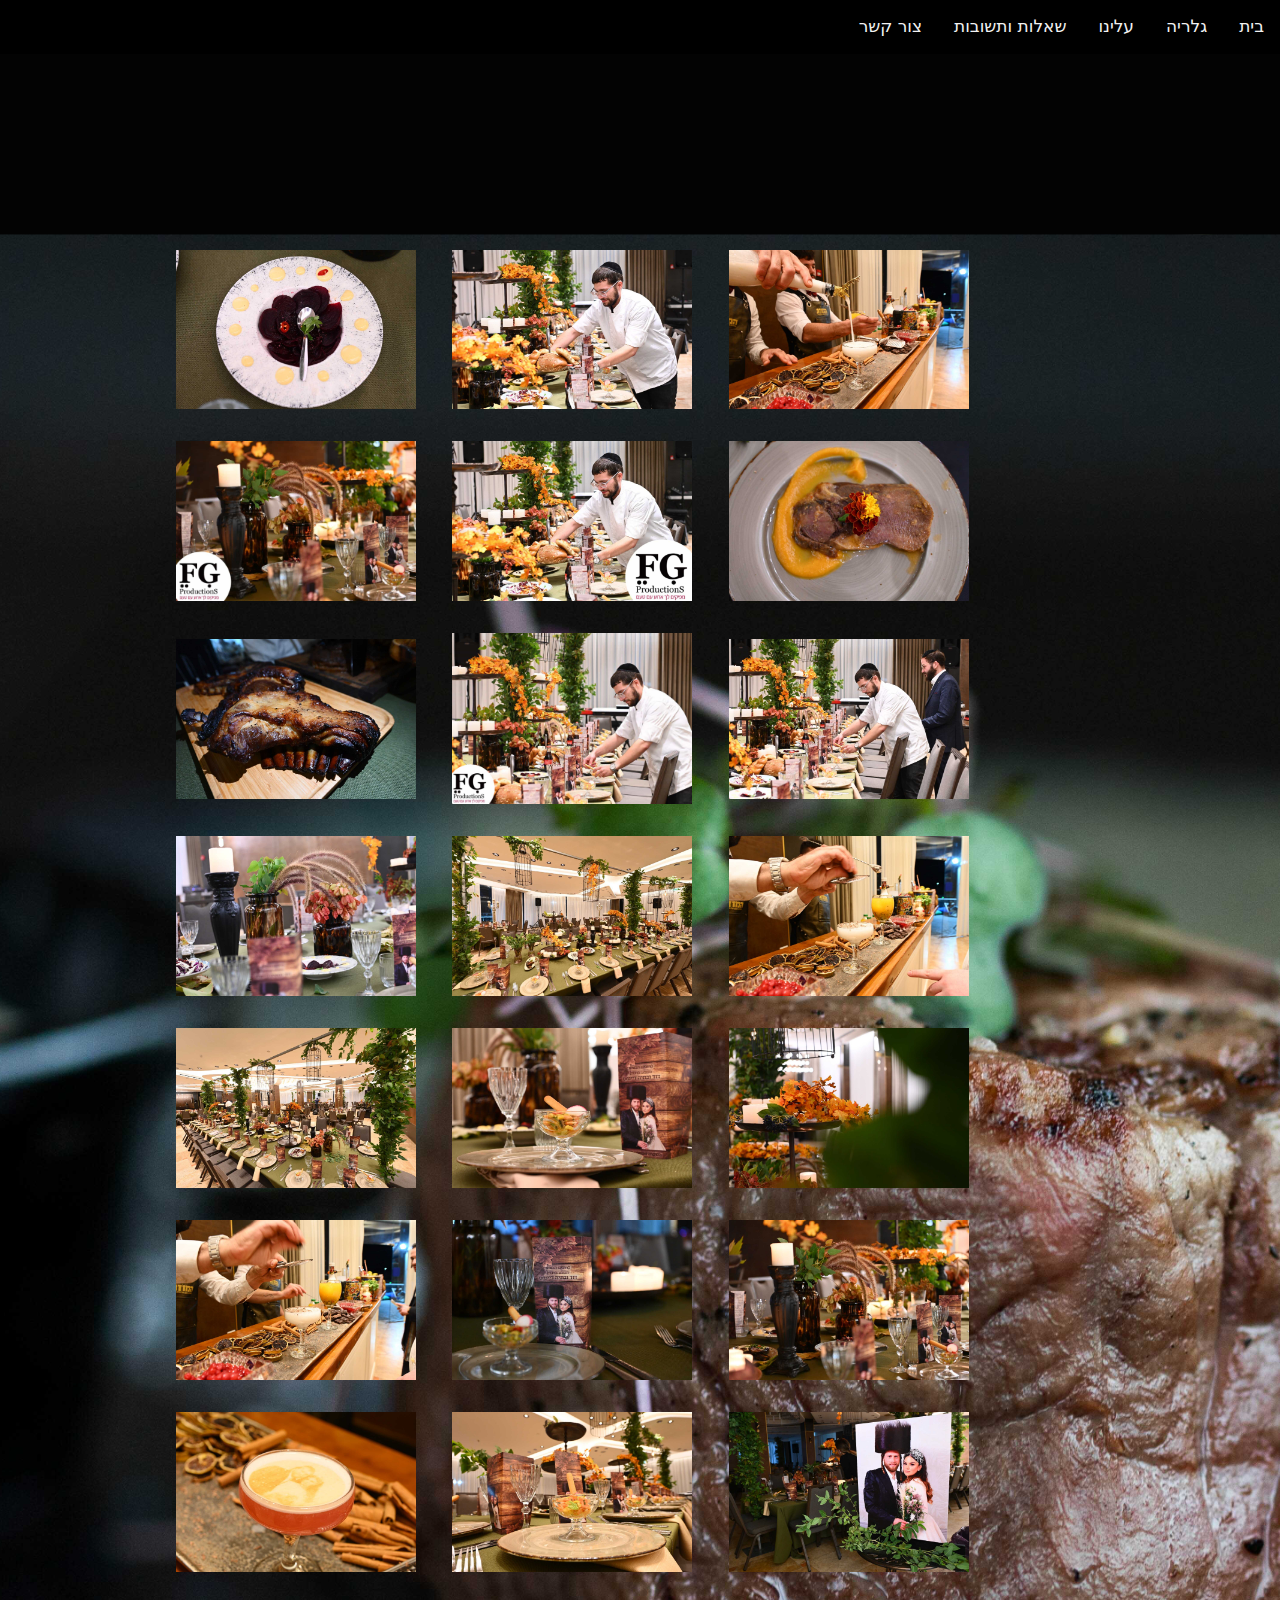
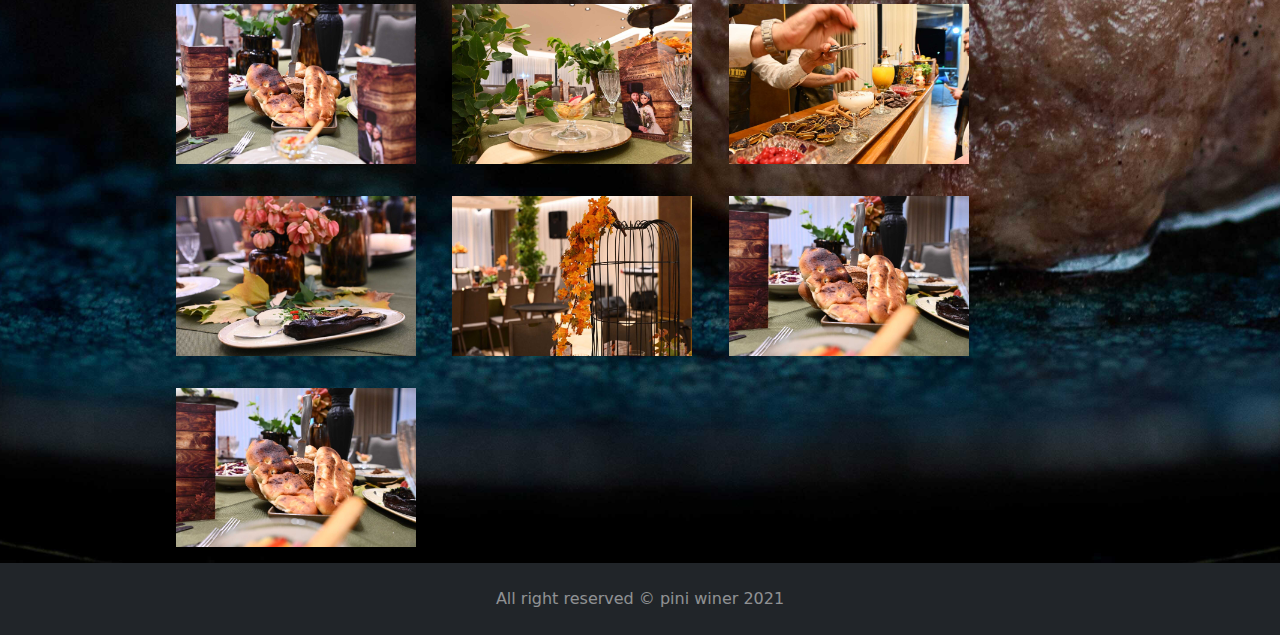
<file: gallery.html>
<!DOCTYPE html>
<html lang="en">

<head>
  <meta charset="UTF-8">
  <meta http-equiv="X-UA-Compatible" content="IE=edge">
  <meta name="viewport" content="width=device-width, initial-scale=1.0">
  <title>gallery</title>
  <link rel="stylesheet" href="https://cdnjs.cloudflare.com/ajax/libs/font-awesome/4.7.0/css/font-awesome.min.css">
  <link rel="stylesheet" href="bootstrap.min.css">
  <link href="https://unpkg.com/aos@2.3.1/dist/aos.css" rel="stylesheet">
  <link href="lightbox.css" rel="stylesheet" />
<link rel="stylesheet" href="https://cdnjs.cloudflare.com/ajax/libs/font-awesome/4.7.0/css/font-awesome.min.css">

  
  <link rel="stylesheet" href="try.css">
  <script src="bar.js"></script>
</head>


<div class="topnav text-end" id="myTopnav">
  
  <a href="index.html">בית</a>
   <a href="gallery.html">גלריה</a>
    <a href="about.html">עלינו</a>
   <a href="faq.html">שאלות ותשובות</a>
   <a href="connect.html">צור קשר</a>
  <a href="javascript:void(0);" class="icon" onclick="myFunction()">
    <i class="fa fa-bars"></i>
  </a>
</div>
<div class="strip container-fluid d-flex ">
  <div class=" container life">
    <h1 class="display-2 ">The life of meat</h1>
  </div>
</div>
</div>
  <section>
   
   
    <main>

    
    <div class="w-75 m-auto">
     
      <a class="example-image-link" href="gallery/1` (1).jpeg" data-lightbox="roadtrip" data-title="אירועים"><img class="example-image col-3  m-3  " src="gallery/1` (1).jpeg" alt="" /></a>
      <a class="example-image-link" href="gallery/1` (2).jpeg" data-lightbox="roadtrip" data-title="אירועים"><img class="example-image col-3  m-3  " src="gallery/1` (2).jpeg" alt="" /></a>
      <a class="example-image-link" href="gallery/1` (3).jpeg" data-lightbox="roadtrip" data-title="אירועים"><img class="example-image col-3  m-3  " src="gallery/1` (3).jpeg" alt="" /></a>
      <a class="example-image-link" href="gallery/1` (4).jpeg" data-lightbox="roadtrip" data-title="אירועים"><img class="example-image col-3  m-3  " src="gallery/1` (4).jpeg" alt="" /></a>
      <a class="example-image-link" href="gallery/1` (5).jpeg" data-lightbox="roadtrip" data-title="אירועים"><img class="example-image col-3  m-3  " src="gallery/1` (5).jpeg" alt="" /></a>
      <a class="example-image-link" href="gallery/1` (6).jpeg" data-lightbox="roadtrip" data-title="אירועים"><img class="example-image col-3  m-3  " src="gallery/1` (6).jpeg" alt="" /></a>
      <a class="example-image-link" href="gallery/1` (7).jpeg" data-lightbox="roadtrip" data-title="אירועים"><img class="example-image col-3  m-3  " src="gallery/1` (7).jpeg" alt="" /></a>
      <a class="example-image-link" href="gallery/1` (8).jpeg" data-lightbox="roadtrip" data-title="אירועים"><img class="example-image col-3  m-3  " src="gallery/1` (8).jpeg" alt="" /></a>
      <a class="example-image-link" href="gallery/1` (9).jpeg" data-lightbox="roadtrip" data-title="אירועים"><img class="example-image col-3  m-3  " src="gallery/1` (9).jpeg" alt="" /></a>
      <a class="example-image-link" href="gallery/1` (10).jpeg" data-lightbox="roadtrip" data-title="אירועים"><img class="example-image col-3  m-3  " src="gallery/1` (10).jpeg" alt="" /></a>
      <a class="example-image-link" href="gallery/1` (11).jpeg" data-lightbox="roadtrip" data-title="אירועים"><img class="example-image col-3  m-3  " src="gallery/1` (11).jpeg" alt="" /></a>
      <a class="example-image-link" href="gallery/1` (12).jpeg" data-lightbox="roadtrip" data-title="אירועים"><img class="example-image col-3  m-3  " src="gallery/1` (12).jpeg" alt="" /></a>
      <a class="example-image-link" href="gallery/1` (13).jpeg" data-lightbox="roadtrip" data-title="אירועים"><img class="example-image col-3  m-3  " src="gallery/1` (13).jpeg" alt="" /></a>
      <a class="example-image-link" href="gallery/1` (14).jpeg" data-lightbox="roadtrip" data-title="אירועים"><img class="example-image col-3  m-3  " src="gallery/1` (14).jpeg" alt="" /></a>
      <a class="example-image-link" href="gallery/1` (15).jpeg" data-lightbox="roadtrip" data-title="אירועים"><img class="example-image col-3  m-3  " src="gallery/1` (15).jpeg" alt="" /></a>
      <a class="example-image-link" href="gallery/1` (16).jpeg" data-lightbox="roadtrip" data-title="אירועים"><img class="example-image col-3  m-3  " src="gallery/1` (16).jpeg" alt="" /></a>
      <a class="example-image-link" href="gallery/1` (17).jpeg" data-lightbox="roadtrip" data-title="אירועים"><img class="example-image col-3  m-3  " src="gallery/1` (17).jpeg" alt="" /></a>
      <a class="example-image-link" href="gallery/1` (18).jpeg" data-lightbox="roadtrip" data-title="אירועים"><img class="example-image col-3  m-3  " src="gallery/1` (18).jpeg" alt="" /></a>
      <a class="example-image-link" href="gallery/1` (19).jpeg" data-lightbox="roadtrip" data-title="אירועים"><img class="example-image col-3  m-3  " src="gallery/1` (19).jpeg" alt="" /></a>
      <a class="example-image-link" href="gallery/1` (20).jpeg" data-lightbox="roadtrip" data-title="אירועים"><img class="example-image col-3  m-3  " src="gallery/1` (20).jpeg" alt="" /></a>
      <a class="example-image-link" href="gallery/1` (21).jpeg" data-lightbox="roadtrip" data-title="אירועים"><img class="example-image col-3  m-3  " src="gallery/1` (21).jpeg" alt="" /></a>
      <a class="example-image-link" href="gallery/1` (22).jpeg" data-lightbox="roadtrip" data-title="אירועים"><img class="example-image col-3  m-3  " src="gallery/1` (22).jpeg" alt="" /></a>
      <a class="example-image-link" href="gallery/1` (23).jpeg" data-lightbox="roadtrip" data-title="אירועים"><img class="example-image col-3  m-3  " src="gallery/1` (23).jpeg" alt="" /></a>
      <a class="example-image-link" href="gallery/1` (24).jpeg" data-lightbox="roadtrip" data-title="אירועים"><img class="example-image col-3  m-3  " src="gallery/1` (24).jpeg" alt="" /></a>
      <a class="example-image-link" href="gallery/1` (25).jpeg" data-lightbox="roadtrip" data-title="אירועים"><img class="example-image col-3  m-3  " src="gallery/1` (25).jpeg" alt="" /></a>
      <a class="example-image-link" href="gallery/1` (26).jpeg" data-lightbox="roadtrip" data-title="אירועים"><img class="example-image col-3  m-3  " src="gallery/1` (26).jpeg" alt="" /></a>
      <a class="example-image-link" href="gallery/1` (27).jpeg" data-lightbox="roadtrip" data-title="אירועים"><img class="example-image col-3  m-3  " src="gallery/1` (27).jpeg" alt="" /></a>
      <a class="example-image-link" href="gallery/1` (28).jpeg" data-lightbox="roadtrip" data-title="אירועים"><img class="example-image col-3  m-3  " src="gallery/1` (27).jpeg" alt="" /></a>

      
     
      
    </div>
  </main>
  </section>

<footer class="container-fluid bg-dark">
    <div class="container">
      <div class="row flex-md-row-reverse py-4 justify-content-center justify-content-md-between align-items-center">
       
        <p class="text-white-50 text-center my-4 m-md-0">
          All right reserved © pini winer 2021
        </p>
      </div>
    </div>

    </div>
  </footer>
  

  
  <script src="https://unpkg.com/aos@2.3.1/dist/aos.js"></script>
  <script>
    AOS.init();
  </script>
</body>

</html>
</file>
<file: try.css>
.topnav {
    background-color: rgb(0, 0, 0);
    overflow: hidden;
  }
  
  .topnav a {
    float: right;
    display: block;
    color: #f2f2f2;
    text-align: center;
    padding: 14px 16px;
    text-decoration: none;
    font-size: 17px;
  }
  
  .topnav a:hover {
    background-color: #ddd;
    color: black;
  }
  .life{
 font-family: Georgia, 'Times New Roman', Times, serif;
    height: 10em;
    background-image: url(https://media2.giphy.com/media/fiyQQLci4d1w6Njojo/giphy.gif?cid=ecf05e47ym9vdxqbta57z8s9zepbzxgojerr8d2ot7ngbafz&rid=giphy.gif&ct=g);
    background-size: cover;
    font-weight: 900;
    color: transparent;
    -moz-background-clip: text;
    -webkit-background-clip: text;
    margin: 10px 0;
    font-size: 100%;
  }
  .strip{
    background-color: rgb(3, 3, 3);  
                text-align:center;
                

  }

  main{
  
    min-height: 600px;
    background-image: url(images/pexels-valeria-boltneva-1639561.jpg);
    background-size: cover;
    background-position: center;
    color:rgb(248, 238, 238);
    font-family: sans-serif;
    font-weight: 700;

  }

  
  .topnav a.active {
    background-color: rgb(170, 75, 75);
    
  }
  
  .topnav .icon {
    display: none;
  }
@media screen and (max-width: 768px) {
    .topnav a  {display: none;}
    .topnav a.icon {
      float: left;
      display: block;
    }
  }
  
  @media screen and (max-width: 768px) {
    .topnav.responsive {position: relative;}
    .topnav.responsive a.icon {
      position: absolute;
      right: 3;
      top: 0; 
    }
    .topnav.responsive a {
      float: none;
      display: block;
      text-align: right;
      
      

    }
    .slider{
        display: none;
      }
      main{
        min-height: 300px;
    background-image: url(images/pexels-valeria-boltneva-163956111.jpg);
    background-size: cover;
    background-position: center;
    color:rgb(248, 238, 238);
    font-family: sans-serif;
    font-weight: 700;
      }
  }
</file>
